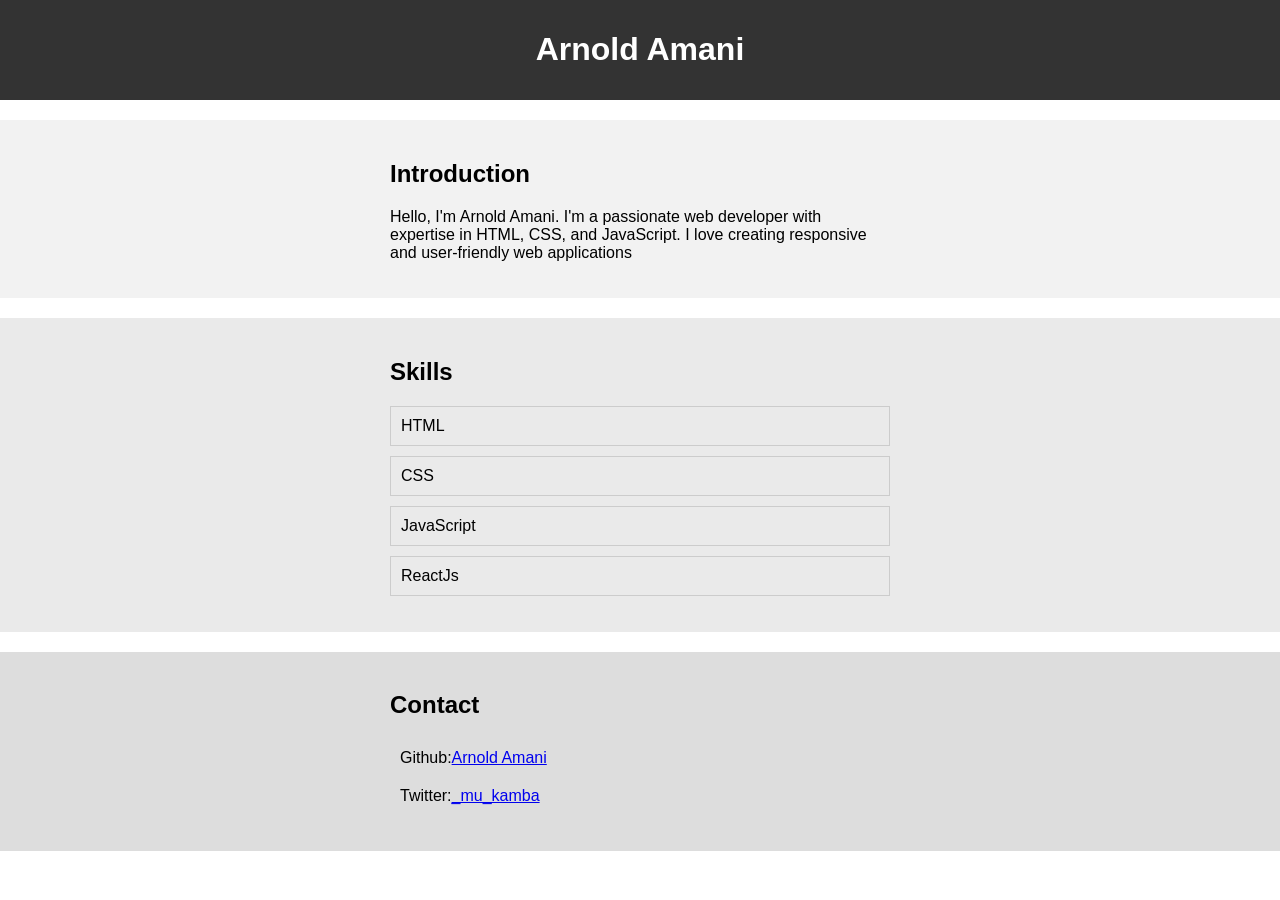
<file: css-practice/index.html>
<!DOCTYPE html>
<html lang="en">
<head>
    <meta charset="UTF-8">
    <meta name="viewport" content="width=device-width, initial-scale=1.0">
    <link rel="stylesheet" type="text/css" href="index.css">
    <title>CSS Practice Page</title>
</head>
<body>
    <header>
        <h1>Arnold Amani</h1>
    </header>

    <section class="introduction">
        <div class="container">
            <h2>Introduction</h2>
            <p>Hello, I'm Arnold Amani. I'm a passionate web developer with expertise in HTML, CSS, and JavaScript. I love creating responsive and user-friendly web applications</p>
        </div>
    </section>

    <section class="skills">
        <div class="container">
            <h2>Skills</h2>
          <ul class="skills-list">
            <li>HTML</li>
            <li>CSS</li>
            <li>JavaScript</li>
            <li>ReactJs</li>
          </ul>
        </div>
    </section>

    <section class="contact">
        <div class="container">
            <h2>Contact</h2>
            <ul  class="contact-list">
                <li>Github:<a href="https://github.com/amanidy">Arnold Amani</a></li>
                <li>Twitter:<a href="https://x.com/_mu_kamba?t=OTas748r93iey_WwveXNuA&s=09">_mu_kamba</li>
            </ul>

        </div>

    </section>

    
    
</body>
</html>
</file>
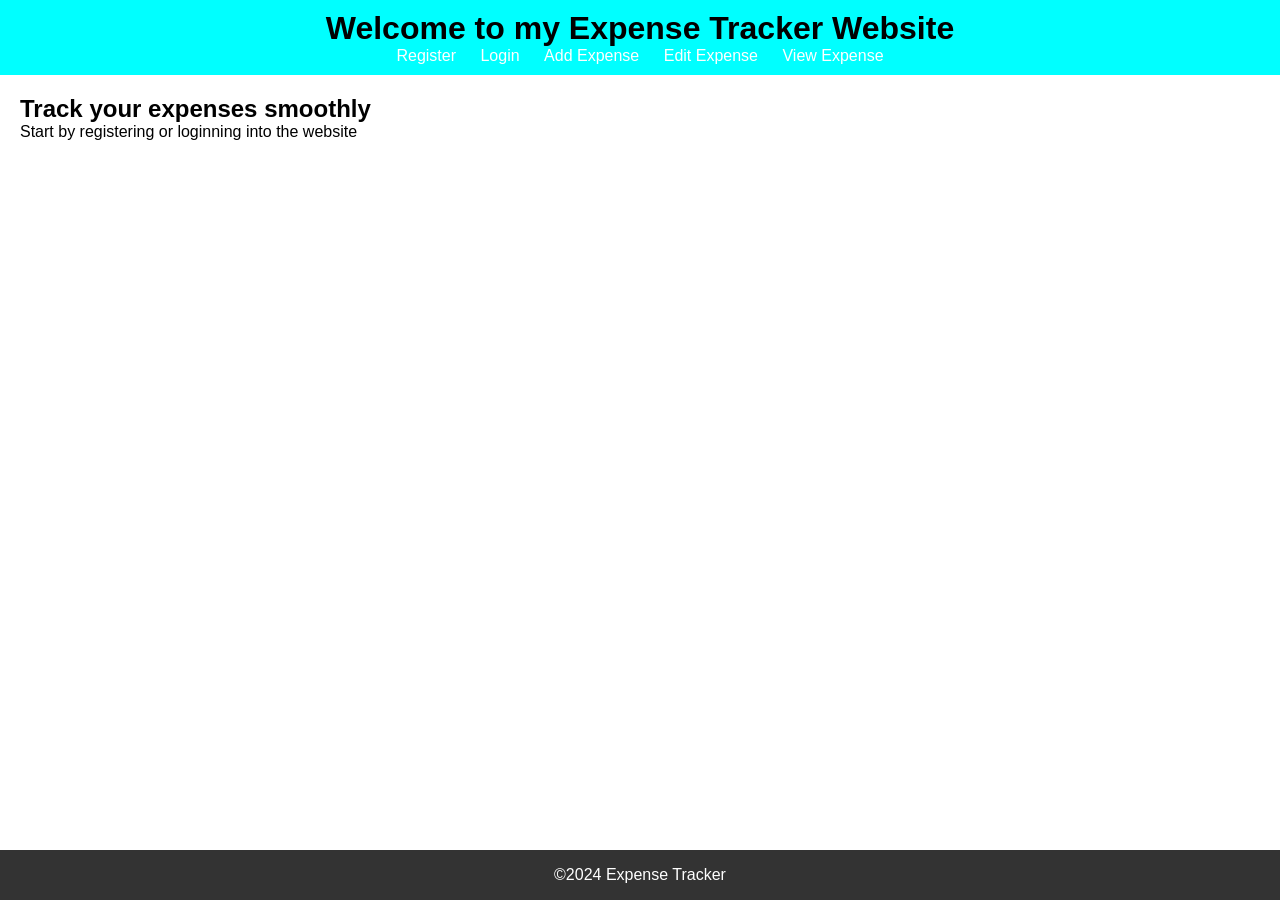
<file: introduction-to-html-and-css/index.html>
<!DOCTYPE html>
<html lang="en">
<head>
    <meta charset="UTF-8">
    <meta name="viewport" content="width=device-width, initial-scale=1.0">
    <title>Expense Tracker</title>
    <link rel="stylesheet" href="styles.css">
</head>
<body>
    <div class="container">
    <header>
        <h1>Welcome to my Expense Tracker Website</h1>
        <nav>
            <a href="register.html">Register</a>
            <a href="login.html">Login</a>
            <a href="add_expense.html">Add Expense</a>
            <a href="edit_expense.html">Edit Expense</a>
            <a href="view_expense.html">View Expense</a>
        </nav>
    </header>
   <section>
    <h2>Track your expenses smoothly</h2>
    <p>Start by registering or loginning into the website</p>
   </section>
   <footer>
    <p>&copy;2024 Expense Tracker</p>
   </footer>
   </div>
</body>
</html>
</file>
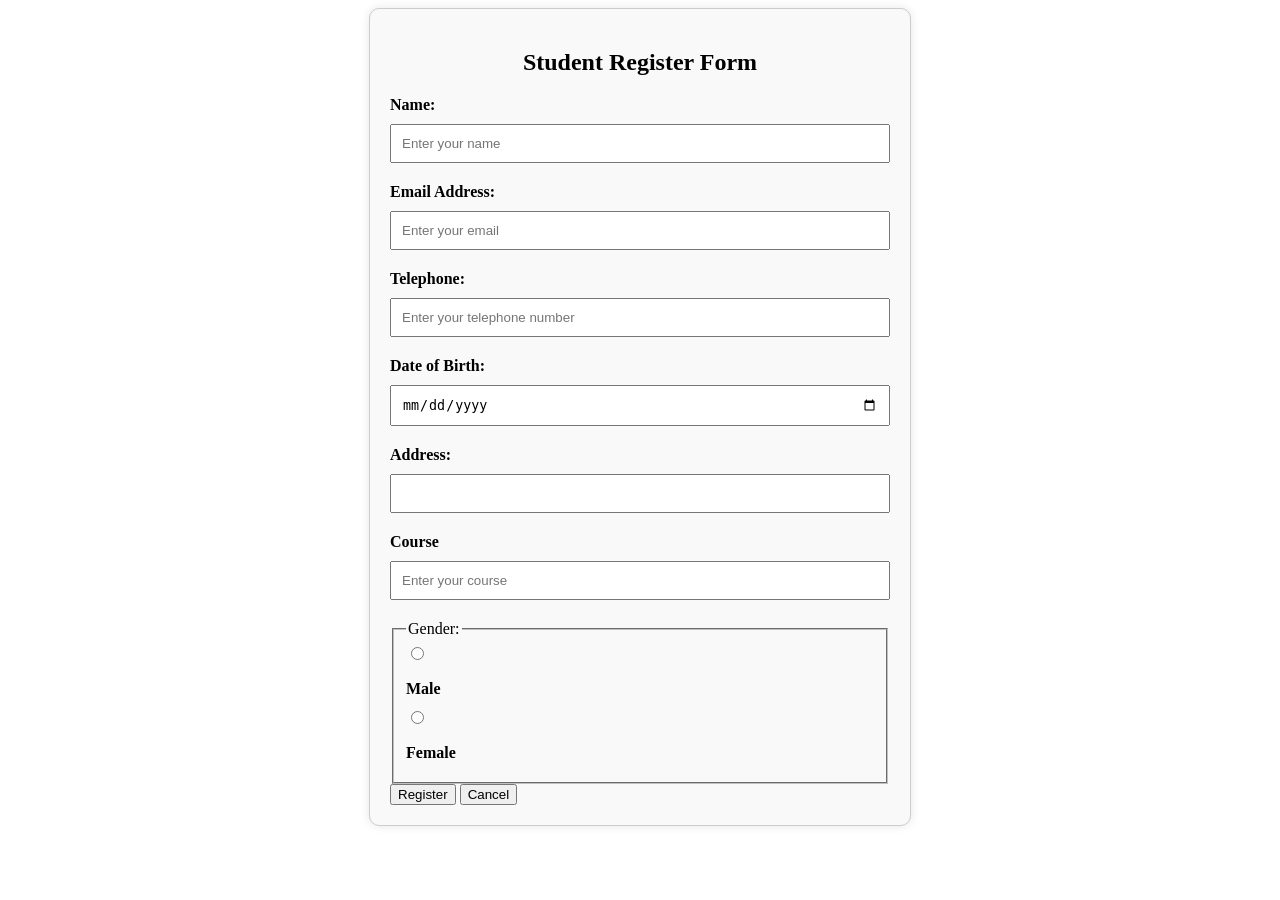
<file: form-html-css/form.html>
<!DOCTYPE html>
<html lang="en">
<head>
    <meta charset="UTF-8">
    <meta name="viewport" content="width=device-width, initial-scale=1.0">
    <link rel="stylesheet" type="text/css" href="form.css">
    <title>Register</title>
</head>
<body>
    
    <section>
         <h2>Student Register Form</h2>
    <form>
        
        <label for="name">Name:</label>
        <input type="text" id="name" name="name" placeholder="Enter your name" required>

        <label for="email">Email Address:</label>
        <input type="text" id="email" name="email" placeholder="Enter your email" required>

        <label for="telephone">Telephone:</label>
        <input type="telephone" id="telephone" name="telephone" placeholder="Enter your telephone number" required>

        <label for="date">Date of Birth:</label>
        <input type="date" id="date" name="date" placeholder="Enter your date of birth" required>

        <label for="address">Address:</label>
        <input type="text" id="address" name="address" placeholders="Enter your address" required>

        <label for="course">Course</label>
        <input type="text" id="course" name="course" placeholder="Enter your course" required>

        <fieldset>
            <legend>Gender:</legend>
            <input type="radio" id="male" name="male" value="male" required>
            <label for="male">Male</label>

            <input type="radio" id="female" name="female" value="female" required>
            <label for="female">Female</label>
            
        </fieldset>
        
    </form>
    <button type="submit">Register</button>
            <button type="submit">Cancel</button>
    </section>
</body>
</html>
</file>
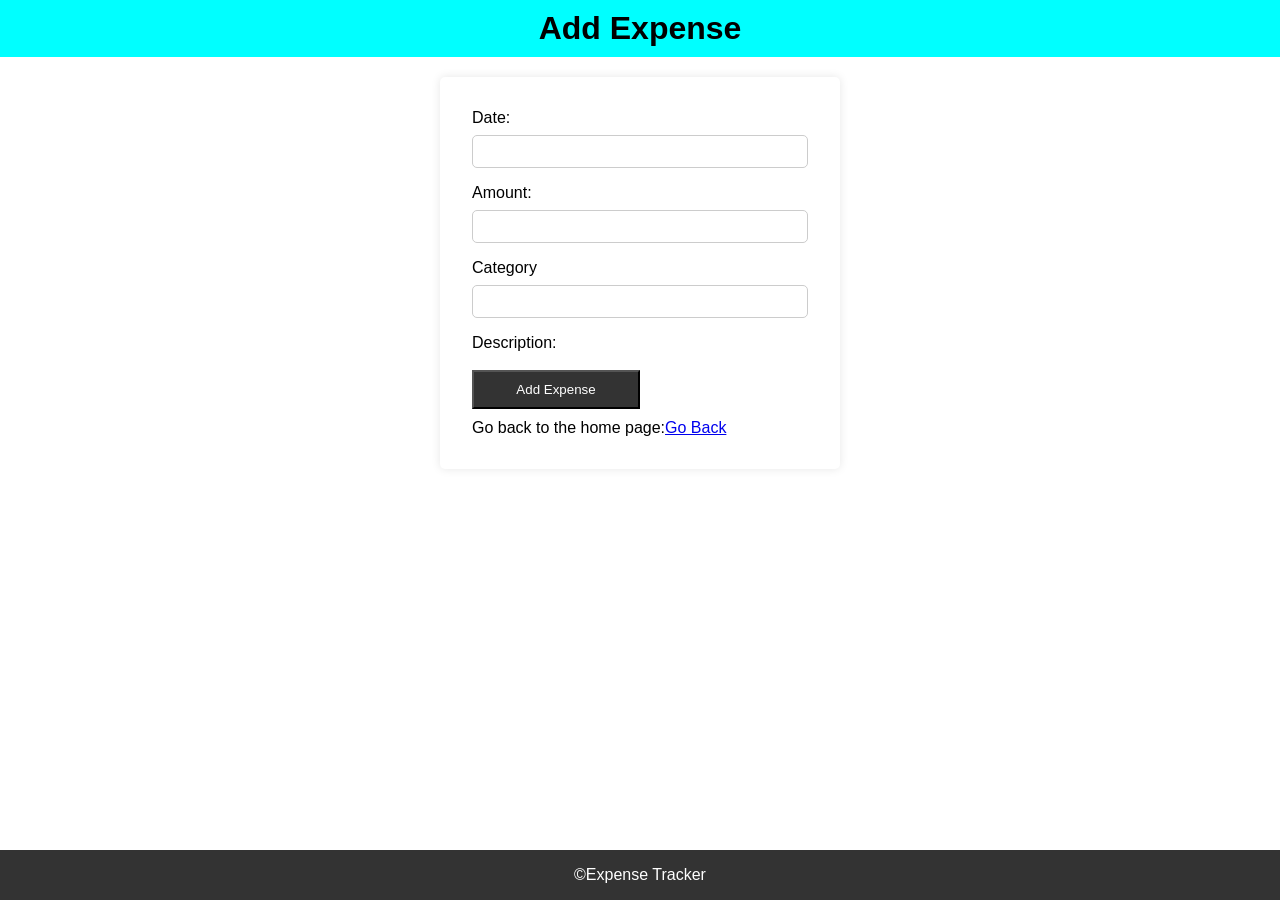
<file: introduction-to-html-and-css/add_expense.html>
<!DOCTYPE html>
<html lang="en">
<head>
    <meta charset="UTF-8">
    <meta name="viewport" content="width=device-width, initial-scale=1.0">
    <title>Expense Tracker -Add Expense</title>
    <link rel="stylesheet" href="styles.css">
</head>
<body>
    <div class="container">
    <header>
        <h1>Add Expense</h1>
    </header>

    <section>
        <form action="/add_expense.html" method="post">
        <label for="date">Date:</label>
        <input type="text" name="date" id="date" required>
        <label for="amount">Amount:</label>
        <input type="text" name="date" id="date" required>
        <label for="category">Category</label>
        <input type="text" name="category" id="category" required>
        <label for="description">Description:</label>
        <textareaname="description" id="description"></textarea>
        <button type="submit">Add Expense</button>
        <p>Go back to the home page:<a href="index.html">Go Back</a></p>
        </form>
    </section>
    <footer>
        <p>&copy;Expense Tracker</p>
    </footer>
    </div>
</body>
</html>
</file>
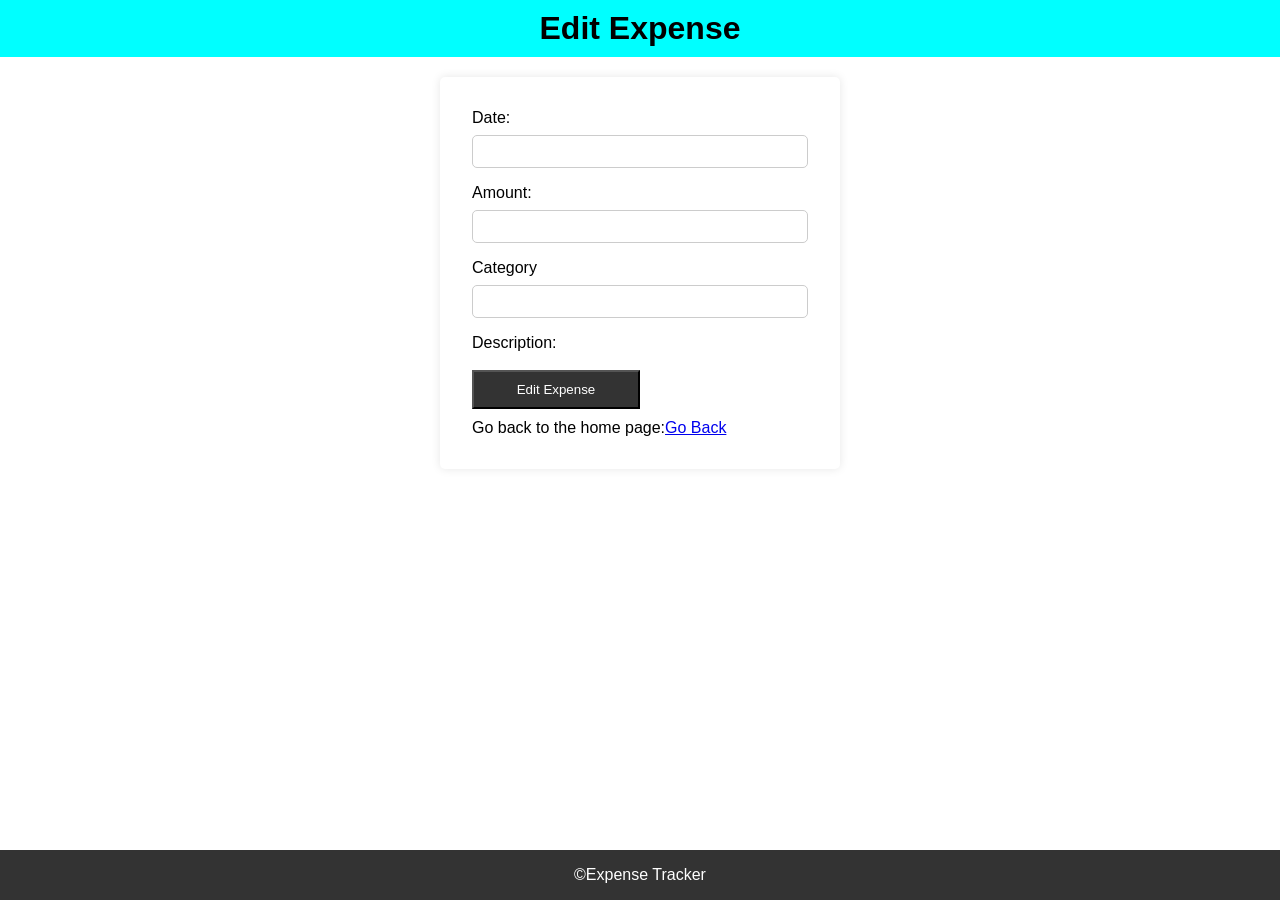
<file: introduction-to-html-and-css/edit_expense.html>
<!DOCTYPE html>
<html lang="en">
<head>
    <meta charset="UTF-8">
    <meta name="viewport" content="width=device-width, initial-scale=1.0">
    <title>Expense Tracker -Edit Expense</title>
    <link rel="stylesheet" href="styles.css">
</head>
<body>
    <div class="container">
    <header>
        <h1>Edit Expense</h1>
    </header>

    <section>
        <form action="/edit_expense.html" method="post">
        <label for="date">Date:</label>
        <input type="text" name="date" id="date" required>
        <label for="amount">Amount:</label>
        <input type="text" name="date" id="date" required>
        <label for="category">Category</label>
        <input type="text" name="category" id="category" required>
        <label for="description">Description:</label>
        <textareaname="description" id="description"></textarea>
        <button type="submit">Edit Expense</button>
        <p>Go back to the home page:<a href="index.html">Go Back</a></p>
        </form>
    </section>
    <footer>
        <p>&copy;Expense Tracker</p>
    </footer>
   </div> 
</body>
</html>
</file>
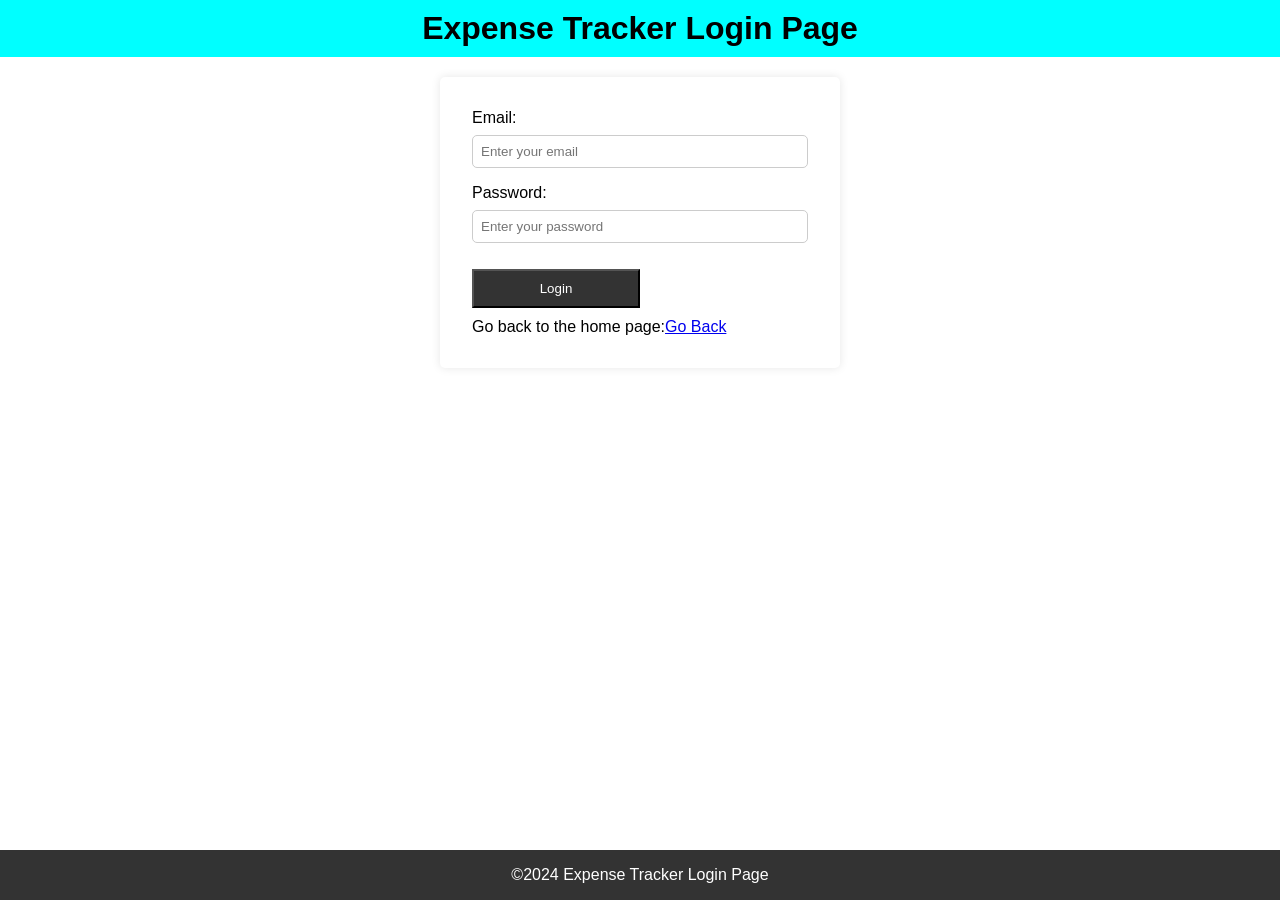
<file: introduction-to-html-and-css/login.html>
<!DOCTYPE html>
<html lang="en">
<head>
    <meta charset="UTF-8">
    <meta name="viewport" content="width=device-width, initial-scale=1.0">
    <title>Expense Tracker Login Page</title>
    <link rel="stylesheet" href="styles.css">
</head>
<body>
    <div class="container">
    <header>
        <h1>Expense Tracker Login Page</h1>
    </header>
    <section>
        <form action="/login.html" method="post">
            
            <label for="email">Email:</label>
            <input type="text" id="email" name="email" required placeholder="Enter your email">
            <label for="password">Password:</label>
            <input type="text" id="password" name="password" required placeholder="Enter your password">
             <button type="submit">Login</button>
             <p>Go back to the home page:<a href="index.html">Go Back</a></p>
        </form>
    </section>
    <footer>
        <p>&copy;2024 Expense Tracker Login Page</p>
    </footer>
    </div>
</body>
</html>
</file>
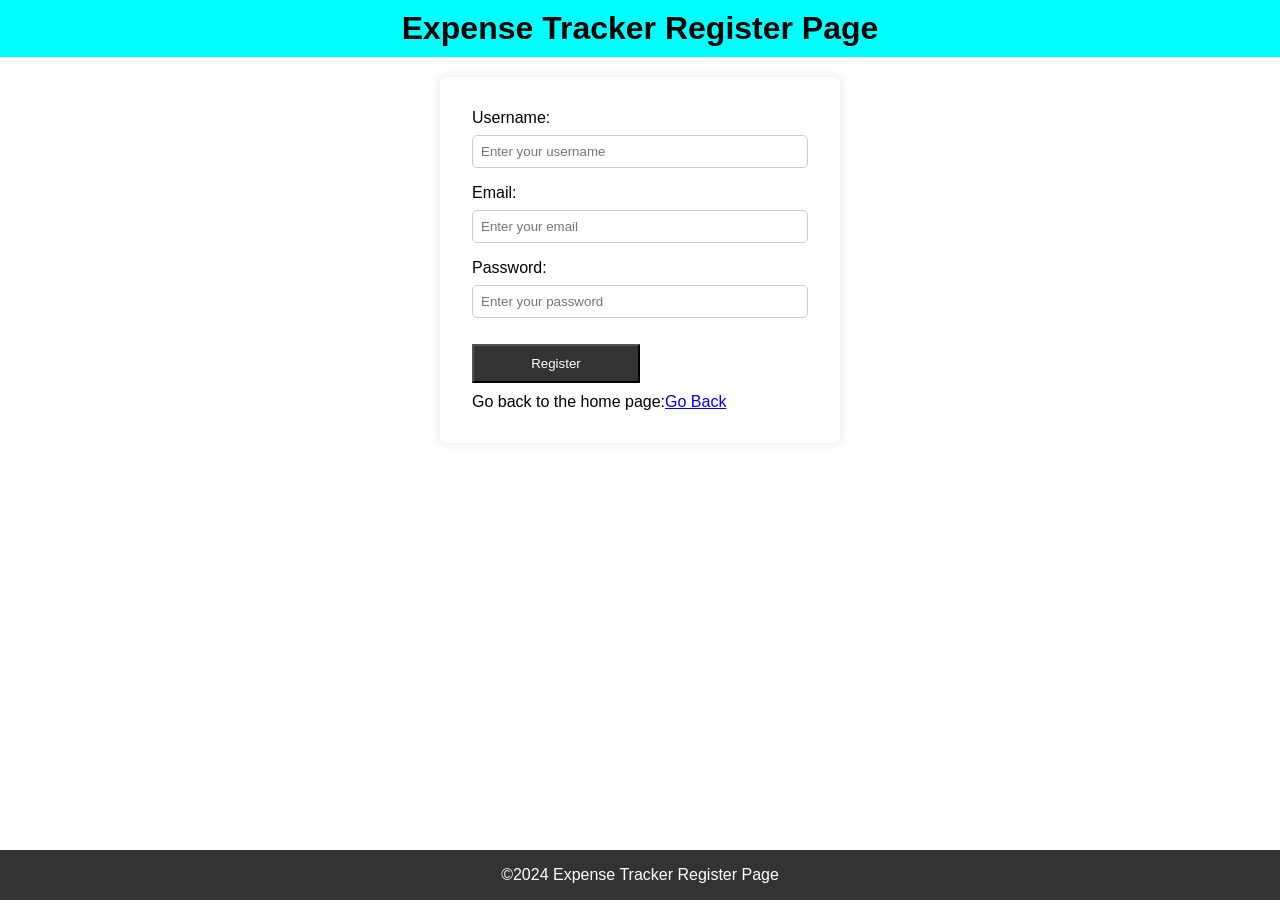
<file: introduction-to-html-and-css/register.html>
<!DOCTYPE html>
<html lang="en">
<head>
    <meta charset="UTF-8">
    <meta name="viewport" content="width=device-width, initial-scale=1.0">
    <title>Expense Tracker Register Page</title>
    <link rel="stylesheet" href="styles.css">
</head>
<body>
    <div class="container">
    <header>
        <h1>Expense Tracker Register Page</h1>
    </header>
    <section>
        <form action="/register.html" method="post">
            <label for="username">Username:</label>
            <input type="text" id="username" name="username" required placeholder="Enter your username">
            <label for="email">Email:</label>
            <input type="text" id="email" name="email" required placeholder="Enter your email">
            <label for="password">Password:</label>
            <input type="text" id="password" name="password" required placeholder="Enter your password">
             <button type="submit">Register</button>
             <p>Go back to the home page:<a href="index.html">Go Back</a></p>
        </form>
    </section>
    <footer>
        <p>&copy;2024 Expense Tracker Register Page</p>
    </footer>
   </div> 
</body>
</html>
</file>
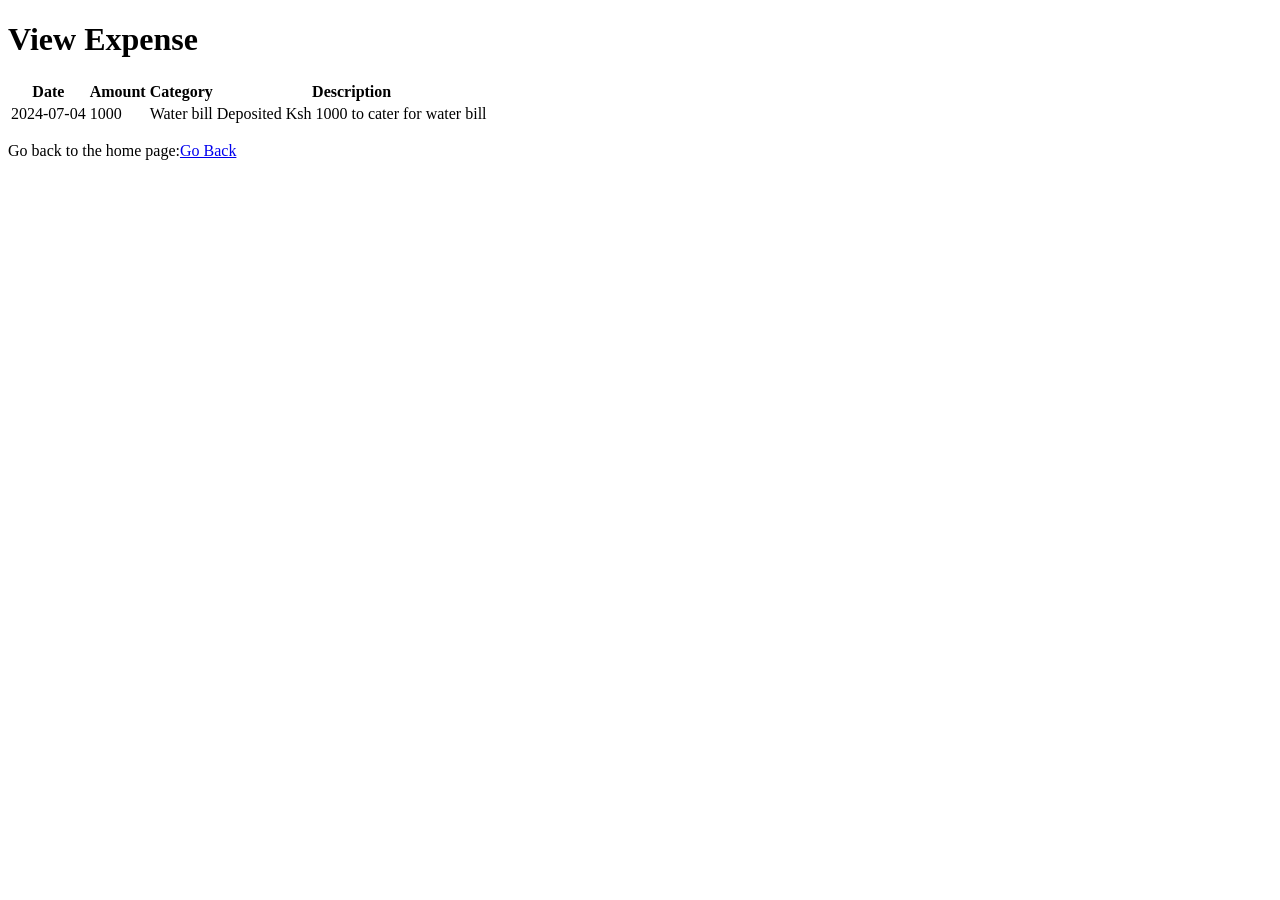
<file: introduction-to-html-and-css/view_expense.html>
<!DOCTYPE html>
<html lang="en">
<head>
    <meta charset="UTF-8">
    <meta name="viewport" content="width=device-width, initial-scale=1.0">
    <title>Expense Tracker -View Expense</title>
</head>
<body>
    <div class="container">
    <header>
        <h1>View Expense</h1>
    </header>

    <section>
        <table>
            <thead>
                <tr>
                    <th>Date</th>
                    <th>Amount</th>
                    <th>Category</th>
                    <th>Description</th>
                </tr>
            </thead>
            <tbody>
                <tr>
                    <td>2024-07-04</td>
                    <td>1000</td>
                    <td>Water bill</td>
                    <td>Deposited Ksh 1000 to cater for water bill</td>
                </tr>
            </tbody>
        </table>
    </section>
    <p>Go back to the home page:<a href="index.html">Go Back</a></p>
  </div>  
</body>
</html>
</file>
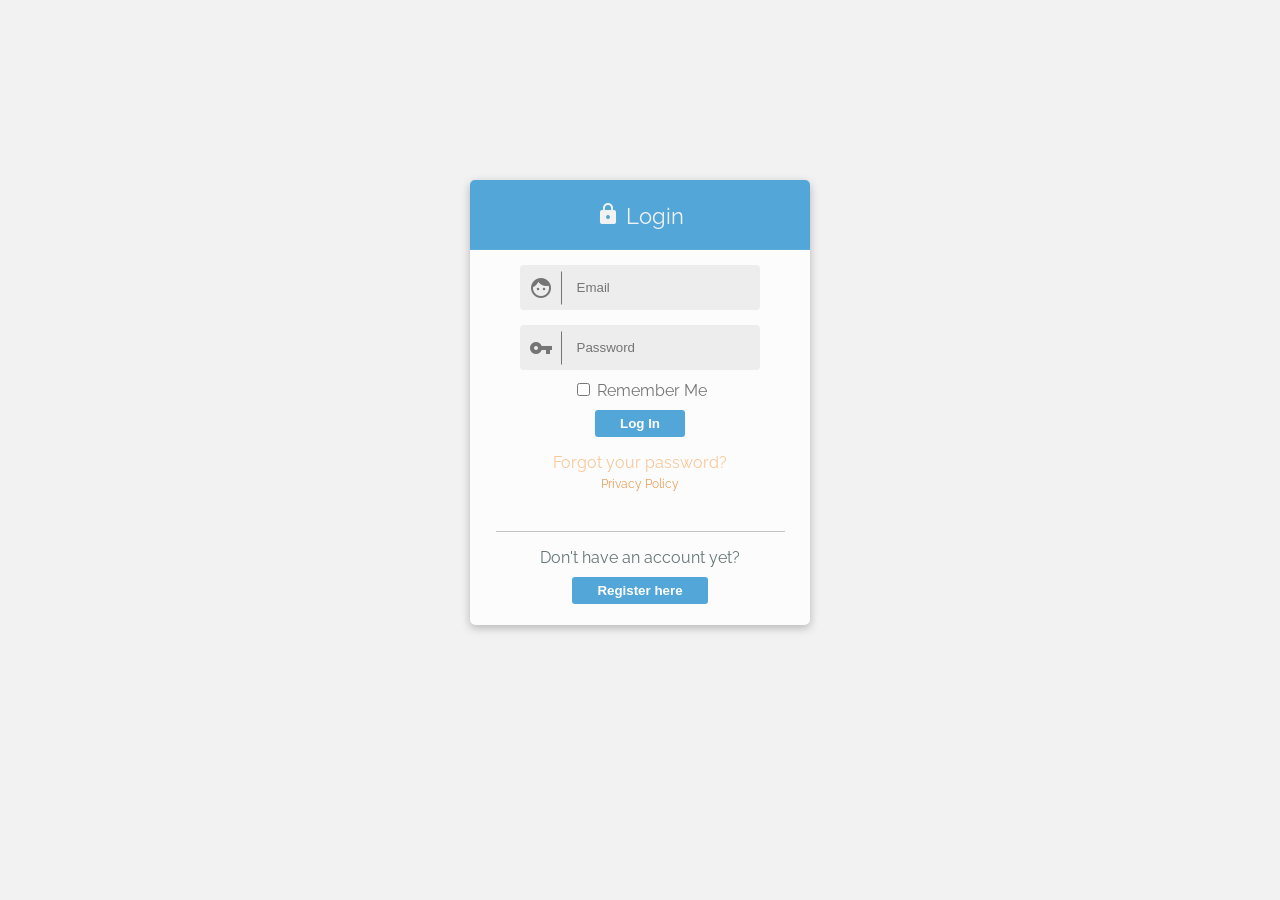
<file: Week-5-hands-On/login.html>
<html>

<head>
    <meta charset="UTF-8">
    <title>Login</title>
    <meta name="description" content="Login - Register Template">
    <meta name="author" content="Lorenzo Angelino aka MrLolok">
    <meta name="viewport" content="width=device-width, initial-scale=1.0">
    <link rel="stylesheet" href="main.css">
    <link href="https://fonts.googleapis.com/icon?family=Material+Icons" rel="stylesheet">
    <style>
        body {
            background-color: #F2F2F2;
        }
    </style>
</head>

<body>
    <div id="container-login">
        <div id="title">
            <i class="material-icons lock">lock</i> Login
        </div>

        <form id="form">
            <div class="input">
                <div class="input-addon">
                    <i class="material-icons">face</i>
                </div>
                <input id="email" placeholder="Email" type="text" required class="validate" autocomplete="off">
            </div>

            <div class="clearfix"></div>

            <div class="input">
                <div class="input-addon">
                    <i class="material-icons">vpn_key</i>
                </div>
                <input id="password" placeholder="Password" type="password" required class="validate" autocomplete="off">
            </div>

            <div class="remember-me">
                <input type="checkbox">
                <span style="color: #757575">Remember Me</span>
            </div>

            <input type="submit" value="Log In" />
            <p id="auth-msg"></p>
        </form>

        <div class="forgot-password">
            <a href="#">Forgot your password?</a>
        </div>
        <div class="privacy">
            <a href="#">Privacy Policy</a>
        </div>

        <div class="register">
            <span style="color: #657575">Don't have an account yet?</span>
            <a href="./register.html"><button id="register-link">Register here</button></a>
        </div>
    </div>

    <!-- script file -->
    <script src="./login.js"></script>
</body>

</html>
</file>
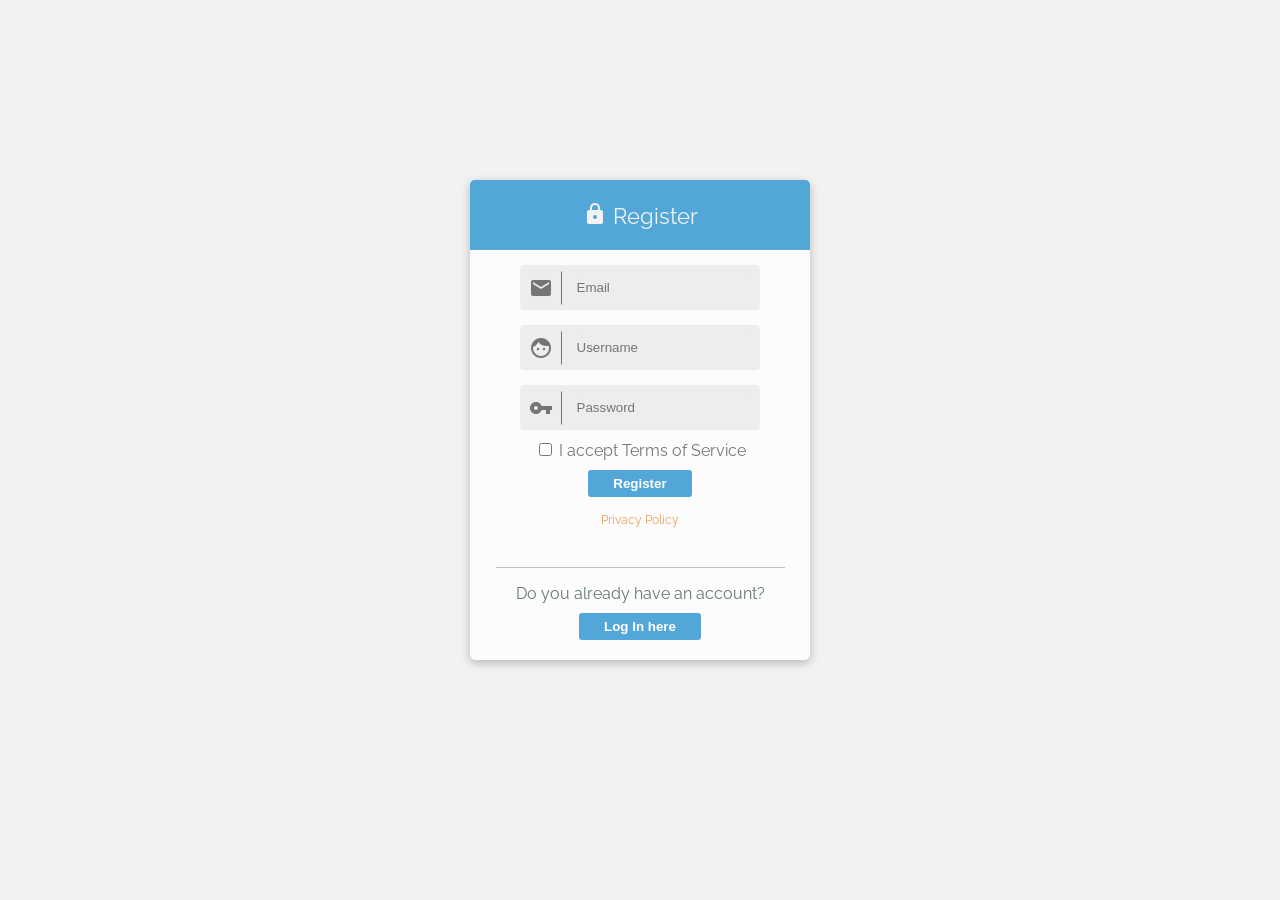
<file: Week-5-hands-On/register.html>
<html>

<head>
    <meta charset="UTF-8">
    <title>Register</title>
    <meta name="description" content="Login - Register Template">
    <meta name="author" content="Lorenzo Angelino aka MrLolok">
    <meta name="viewport" content="width=device-width, initial-scale=1.0">
    <link rel="stylesheet" href="main.css">
    <link href="https://fonts.googleapis.com/icon?family=Material+Icons" rel="stylesheet">
    <style>
        body {
            background-color: #F2F2F2;
        }
    </style>
</head>

<body>
    <div id="container-register">
        <div id="title">
            <i class="material-icons lock">lock</i> Register
        </div>

        <form id="form">
            <div class="input">
                <div class="input-addon">
                    <i class="material-icons">email</i>
                </div>
                <input id="email" placeholder="Email" type="email" required class="validate" autocomplete="off">
            </div>

            <div class="clearfix"></div>

            <div class="input">
                <div class="input-addon">
                    <i class="material-icons">face</i>
                </div>
                <input id="username" placeholder="Username" type="text" required class="validate" autocomplete="off">
            </div>

            <div class="clearfix"></div>

            <div class="input">
                <div class="input-addon">
                    <i class="material-icons">vpn_key</i>
                </div>
                <input id="password" placeholder="Password" type="password" required class="validate" autocomplete="off">
            </div>

            <div class="remember-me">
                <input type="checkbox">
                <span style="color: #757575">I accept Terms of Service</span>
            </div>

            <input type="submit" value="Register" />
            <p id="auth-msg"></p>
        </form>

        <div class="privacy">
            <a href="#">Privacy Policy</a>
        </div>

        <div class="register">
            <span style="color: #657575">Do you already have an account?</span>
            <a href="./login.html"><button id="register-link">Log In here</button></a>
        </div>
    </div>

    <!-- script file -->
    <script src="./register.js"></script>
</body>

</html>
</file>
<file: css-practice/index.css>
body{
    font-family: 'Franklin Gothic Medium', 'Arial Narrow', Arial, sans-serif;
    margin: 0;
    padding: 0;
}
.container{
    width: 100%;
    max-width: 500px;
    margin: 0 auto;
    padding: 20px;
}
header{
    text-align: center;
    padding: 10px;
    background-color: #333;
    color: #fff;
}
.introduction {
  background-color: #f2f2f2;
  margin-top: 20px;
}


.skills {
  background-color: #eaeaea;
  margin-top: 20px;
}

.skills-list {
  list-style: none;
  padding: 0;
}

.skills-list li {
  border: 1px solid #ccc;
  padding: 10px;
  margin-bottom: 10px;
}


.contact {
  background-color: #ddd;
  margin-top: 20px;
}

.contact-list {
  list-style: none;
  padding: 0;
}

.contact-list li {
  padding: 10px;
}
@media (max-width: 600px) {
  .container {
    padding: 10px;
  }

  .header {
    padding: 10px;
  }

  .introduction,
  .skills,
  .contact {
    padding: 10px;
  }
}
</file>
<file: introduction-to-html-and-css/styles.css>
*{
    margin: 0;
    padding: 0;
    font-family: Arial, Helvetica, sans-serif;
    box-sizing: border-box;
}

section{
    padding: 20px;
}
header{
    background-color: cyan;
    color: black;
    padding: 10px;
    text-align: center;
}
header nav a{
    text-decoration: none;
    color: #fff;
    margin: 0 10px;
}


form button{
    width: 50%;
    padding: 10px;
    margin: 10px 0;
    background-color: #333;
    color: #fff;
    cursor: pointer;
}
button:hover {
    background-color: #555;
}

footer {
    text-align: center;
    padding: 1rem;
    background-color: #333;
    color: #fff;
    position: absolute;
    bottom: 0;
    width: 100%;
}

table {
    width: 100%;
    border-collapse: collapse;
    margin-top: 2rem;
}

table thead, table tr {
    padding: 1rem;
    border: 1px solid #ddd;
}

table thead {
    background-color: #f4f4f4;
}

@media (max-width: 600px) {
    form {
        padding: 1rem;
    }
    
    input, textarea {
        font-size: 1rem;
    }

    button {
        padding: 0.5rem 1rem;
    }
}
form {
    max-width: 400px;
    margin: 0 auto;
    background: #fff;
    padding: 2rem;
    border-radius: 5px;
    box-shadow: 0 0 10px rgba(0, 0, 0, 0.1);
}

label {
    display: block;
    margin-bottom: 0.5rem;
}

 form input, textarea {
    width: 100%;
    padding: 0.5rem;
    margin-bottom: 1rem;
    border: 1px solid #ccc;
    border-radius: 5px;
}
</file>
<file: form-html-css/form.css>
h2{
    text-align: center;
    margin-bottom: 20px;
}
section{
    width: 100%;
    max-width: 500px;
    margin: 0 auto;
    padding: 20px;
    border: 1px solid #ccc;
    background-color: #f9f9f9;
    border-radius: 10px;
    box-shadow:0 0 10px rgba(0,0,0,0.1);
}
form{
    position: relative;
    display: flex;
    flex-direction: column;
}
label{
    display: flex;
    align-items: center;
    margin-bottom: 10px;
    font-weight: bold;
}
input{
    margin-bottom: 20px;
    padding: 10px;
    border: 1 px solid #ccc;
    outline: none;
    transition: border-color 0.3s;
}
</file>
<file: Week-5-hands-On/main.css>
@import url('https://fonts.googleapis.com/css?family=Raleway');
body {
    margin: 0;
    padding: 0;
    font-family: 'Raleway', sans-serif;
    color: #F2F2F2;
}

#container-login {
    background-color: #FCFCFC;
    position: relative;
    top: 20%;
    margin: auto;
    width: 340px;
    height: 445px;
    border-radius: 0.35em;
    box-shadow: 0 3px 10px 0 rgba(0, 0, 0, 0.25);
    text-align: center;
}

#container-register {
    background-color: #FCFCFC;
    position: relative;
    top: 20%;
    margin: auto;
    width: 340px;
    height: 480px;
    border-radius: 0.35em;
    box-shadow: 0 3px 10px 0 rgba(0, 0, 0, 0.25);
    text-align: center;
}

#title {
    position: relative;
    background-color: #53A7D8;
    width: 100%;
    padding: 20px 0px;
    border-top-left-radius: 0.22em;
    border-top-right-radius: 0.22em;
    font-size: 22px;
    border-bottom: 1px solid rgba(255, 255, 255, 0.05);
}

.lock {
	position: relative;
	top: 2px;
}

.input {
	margin: auto;
    width: 240px;
    border-radius: 4px;
    background-color: #ededed;
    padding: 8px 0px;
    margin-top: 15px;
}

.input-addon {
	position: relative;
	top: -2px;
    float: left;
    background-color: #ededed;
    border: 1px solid #ededed;
    padding: 4px 8px;
	color: #757575;
    border-right: 1px solid #757575;
}

input[type=checkbox] {
	cursor: pointer;
}

input[type=text] {
	color: #949494;
    margin: 0;
    background-color: #ededed;
    border: 1px solid #ededed;
    padding: 6px 0px;
    border-radius: 3px;
}

input[type=text]:focus {
    border: 1px solid #ededed;
}

input[type=password] {
	color: #949494;
    margin: 0;
    background-color: #ededed;
    border: 1px solid #ededed;
    padding: 6px 0px;
    border-radius: 3px;
}

input[type=password]:focus {
    border: 1px solid #ededed;
}

input[type=email] {
	color: #949494;
    margin: 0;
    background-color: #ededed;
    border: 1px solid #ededed;
    padding: 6px 0px;
    border-radius: 3px;
}

input[type=email]:focus {
    border: 1px solid #ededed;
}

.forgot-password {
    position: relative;
    bottom: 0%;
}

.forgot-password a:link {
    color: #f7c899;
    text-decoration: none;
}

.forgot-password a:visited {
    color: #f7c899;
    text-decoration: none;
}

.forgot-password a:hover {
    color: #449494;
    transition: color 1s;
}

.privacy {
    margin-top: 5px;
    position: relative;
    font-size: 12px;
    bottom: 0%;
}

.privacy a:link {
    color: #eaa05b;
    text-decoration: none;
}

.privacy a:visited {
    color: #eaa05b;
    text-decoration: none;
}

.privacy a:hover {
    color: #549494;
    transition: color 1s;
}

*:focus {
    outline: none;
}

.remember-me {
    margin: 10px 0;
}

input[type=submit] {
    padding: 6px 25px;
    background: #53A7D8;
    color: #fff;
    font-weight: bold;
    border: 0 none;
    cursor: pointer;
    border-radius: 3px;
}

.register {
	margin: auto;
    padding: 16px 0;
    text-align: center;
    margin-top: 40px;
    width: 85%;
    border-top: 1px solid #C1C3C6;
}

.clearfix {
	clear: both;
}

#register-link {
    margin-top: 10px;
    padding: 6px 25px;
    background: #53A7D8;
    color: #fff;
    font-weight: bold;
    border: 0 none;
    cursor: pointer;
    border-radius: 3px;
}

#auth-msg {
    color: #000;
}
</file>
